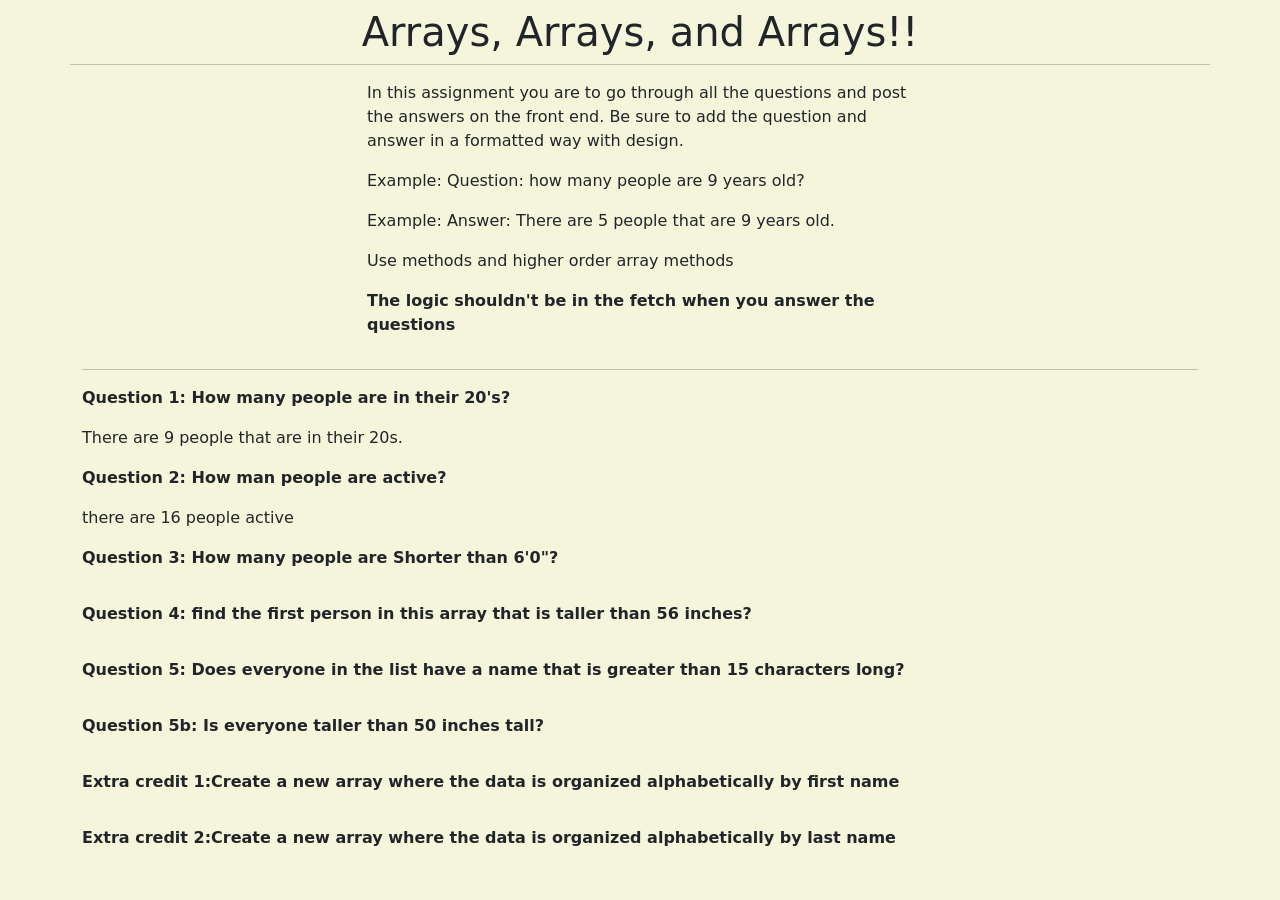
<file: ArrayQuizExamplev2/index.html>
<!doctype html>
<html lang="en">

<head>
    <!-- Required meta tags -->
    <meta charset="utf-8">
    <meta name="viewport" content="width=device-width, initial-scale=1">

    <!-- Bootstrap CSS -->
    <link href="https://cdn.jsdelivr.net/npm/bootstrap@5.3.0-alpha1/dist/css/bootstrap.min.css" rel="stylesheet" integrity="sha384-GLhlTQ8iRABdZLl6O3oVMWSktQOp6b7In1Zl3/Jr59b6EGGoI1aFkw7cmDA6j6gD" crossorigin="anonymous">
    <link rel="stylesheet" href="css/wickedcss.min.css">
    <link rel="stylesheet" href="./css/style.css">
    <title>Hello, Arrays!!</title>
</head>

<body class="bg">
    <div class="container ">
        <div class="row">
            <div class="col-12 text-center mt-2">
                <h1>Arrays, Arrays, and Arrays!!</h1>
            </div>
            <hr>
        </div>
        <div class="row">
            <div class="col-3"></div>
            <div class="col-6">
                <p>In this assignment you are to go through all the questions and post the answers on the front end. Be sure to add the question and answer in a formatted way with design.</p>
                <p>Example: Question: how many people are 9 years old?</p>
                <p>Example: Answer: There are 5 people that are 9 years old.</p>
                <p>Use methods and higher order array methods</p>
                <p><b>The logic shouldn't be in the fetch when you answer the questions</b></p>
            </div>
        </div>
        <div class="row">
            <div class="col-12">
                <hr>
            </div>
        </div>
        <div class="row ">
            <div class="col-12">
                <p><b>Question 1: How many people are in their 20's?</b></p>
            </div>
        </div>
        <div class="row">
            <div class="col-12">
                <p id="peoplesIn20stxt"> </p>
            </div>
        </div>
        <div class="row">
            <div class="col-12">
                <p><b>Question 2: How man people are active?</b></p>
            </div>
        </div>
        <div class="row">
            <div class="col-12">
                <p id="peoplesActiveTxt"> </p>
            </div>
        </div>
        <div class="row">
            <div class="col-12">
                <p><b>Question 3: How many people are Shorter than 6'0"?</b></p>
            </div>
        </div>
        <div class="row">
            <div class="col-12">
                <p id="questionThreeTxt"> </p>
            </div>
        </div>
        <div class="row">
            <div class="col-12">
                <p><b>Question 4: find the first person in this array that is taller than 56 inches?</b></p>
            </div>
        </div>
        <div class="row">
            <div class="col-12">
                <p id="answerFourData"> </p>
            </div>
        </div>
        <div class="row">
            <div class="col-12">
                <p><b>Question 5: Does everyone in the list have a name that is greater than 15 characters long?</b></p>
            </div>
        </div>
        <div class="row">
            <div class="col-12">
                <p> </p>
            </div>
        </div>
        <div class="row">
            <div class="col-12">
                <p><b>Question 5b: Is everyone taller than 50 inches tall?
                </b></p>
            </div>
        </div>
        <div class="row">
            <div class="col-12">
                <p> </p>
            </div>
        </div>

        <div class="row">
            <div class="col-12">
                <p> <b>Extra credit 1:Create a new array where the data is organized alphabetically by first name</b> </p>
            </div>
        </div>
        <div class="row">
            <div class="col-12">
                <p></p>
            </div>
        </div>

        <div class="row">
            <div class="col-12">
                <p> <b>Extra credit 2:Create a new array where the data is organized alphabetically by last name</b></p>
            </div>
        </div>
        <div class="row">
            <div class="col-12">
                <p></p>
            </div>
        </div>
    </div>

    <script src="https://cdn.jsdelivr.net/npm/bootstrap@5.3.0-alpha1/dist/js/bootstrap.bundle.min.js" integrity="sha384-w76AqPfDkMBDXo30jS1Sgez6pr3x5MlQ1ZAGC+nuZB+EYdgRZgiwxhTBTkF7CXvN" crossorigin="anonymous"></script>
    <script src="./scripts/app.js"></script>
</body>

</html>
</file>
<file: ArrayQuizExamplev2/css/style.css>
.bg{
    background-color: beige;
}

.i{
    font-style: italic;
}
</file>
<file: ArrayQuizExamplev2/css/wickedcss.min.css>
/*!
 * WickedCSS v1.0 (https://github.com/kristofferandreasen/wickedCSS)
 * Copyright 2015 Kristoffer Andreasen
 * MIT License
 */.barrelRoll,.fadeIn,.floater,.heartbeat,.pulse,.rollerLeft,.rollerRight,.rotateIn,.rotateInLeft,.rotateInRight,.rotation,.shake,.sideToSide,.slideDown,.slideLeft,.slideRight,.slideUp,.spinner,.wiggle,.zoomer,.zoomerOut{visibility:visible!important}.rotation{animation-name:rotation;-webkit-animation-name:rotation;animation-duration:4s;-webkit-animation-duration:4s;animation-timing-function:linear;-webkit-animation-timing-function:linear;animation-iteration-count:infinite}.rotation,.sideToSide{-webkit-animation-iteration-count:infinite}@-webkit-keyframes rotation{from{-webkit-transform:rotate(0) translateX(50%) rotate(0)}to{-webkit-transform:rotate(360deg) translateX(50%) rotate(-360deg)}}@keyframes rotation{from{transform:rotate(0) translateX(50%) rotate(0)}to{transform:rotate(360deg) translateX(50%) rotate(-360deg)}}.sideToSide{animation-name:sideToSide;-webkit-animation-name:sideToSide;animation-duration:3s;-webkit-animation-duration:3s;animation-timing-function:ease;-webkit-animation-timing-function:ease;animation-iteration-count:infinite}@-webkit-keyframes sideToSide{0%,100%{-webkit-transform:translate(100%,0)}50%{-webkit-transform:translate(-100%,0)}}@keyframes sideToSide{0%,100%{transform:translate(100%,0)}50%{transform:translate(-100%,0)}}.zoomer{animation-name:zoomer;-webkit-animation-name:zoomer;-webkit-animation-duration:1s;-webkit-animation-timing-function:cubic-bezier(.5,.2,.3,1);animation-iteration-count:1}.zoomer,.zoomerOut{-webkit-animation-iteration-count:1;animation-timing-function:cubic-bezier(.5,.2,.3,1);animation-duration:1s}@-webkit-keyframes zoomer{0%{-webkit-transform:scale(.3)}100%{-webkit-transform:scale(1)}}@keyframes zoomer{0%{transform:scale(.3)}100%{transform:scale(1)}}.zoomerOut{animation-name:zoomerOut;-webkit-animation-name:zoomerOut;-webkit-animation-duration:1s;-webkit-animation-timing-function:cubic-bezier(.5,.2,.3,1);animation-iteration-count:1;animation-fill-mode:forwards}.rollerRight,.zoomerOut{-webkit-animation-fill-mode:forwards}@-webkit-keyframes zoomerOut{0%{-webkit-transform:scale(1)}100%{-webkit-transform:scale(0)}}@keyframes zoomerOut{0%{transform:scale(1)}100%{transform:scale(0)}}.spinner{animation-name:spinner;-webkit-animation-name:spinner;-webkit-animation-duration:2s;-webkit-animation-timing-function:linear;-webkit-animation-iteration-count:infinite;animation-iteration-count:infinite}.pulse,.spinner{animation-timing-function:linear;animation-duration:2s}@-webkit-keyframes spinner{from{-webkit-transform:rotate(0)}to{-webkit-transform:rotate(360deg)}}@keyframes spinner{from{transform:rotate(0)}to{transform:rotate(360deg)}}.pulse{animation-name:pulse;-webkit-animation-name:pulse;-webkit-animation-duration:2s;-webkit-animation-timing-function:linear;animation-iteration-count:infinite;-webkit-animation-iteration-count:infinite}@keyframes pulse{0%,100%{transform:scale(.9);opacity:.9}50%{transform:scale(1);opacity:1}}@-webkit-keyframes pulse{0%,100%{-webkit-transform:scale(.95);opacity:.9}50%{-webkit-transform:scale(1);opacity:1}}.shake{animation-name:shake;-webkit-animation-name:shake;-webkit-animation-duration:.4s;-webkit-animation-timing-function:ease;-webkit-animation-iteration-count:1}.barrelRoll,.shake{animation-iteration-count:1;animation-timing-function:ease;animation-duration:.4s}@keyframes shake{0%,100%{transform:translateX(0)}16%,50%,83%{transform:translateX(-10px)}33%,66%{transform:translateX(10px)}}@-webkit-keyframes shake{0%,100%{-webkit-transform:translateX(0)}16%,50%,83%{-webkit-transform:translateX(-10px)}33%,66%{-webkit-transform:translateX(10px)}}.barrelRoll{animation-name:barrelRoll;-webkit-animation-name:barrelRoll;-webkit-animation-duration:.4s;-webkit-animation-timing-function:ease;-webkit-animation-iteration-count:1}@keyframes barrelRoll{from{transform:rotate(0)}to{transform:rotate(360deg)}}@-webkit-keyframes barrelRoll{from{-webkit-transform:rotate(0)}to{-webkit-transform:rotate(360deg)}}.floater{animation-name:floater;-webkit-animation-name:floater;animation-duration:1.5s;-webkit-animation-duration:1.5s;-webkit-animation-iteration-count:infinite}.floater,.wiggle{animation-iteration-count:infinite}@keyframes floater{0%,100%{transform:translateY(0)}50%{transform:translateY(8%)}}@-webkit-keyframes floater{0%,100%{-webkit-transform:translateY(0)}50%{-webkit-transform:translateY(8%)}}.wiggle{animation-name:wiggle;-webkit-animation-name:wiggle;animation-duration:2.5s;-webkit-animation-duration:2.5s;-webkit-animation-iteration-count:infinite}@keyframes wiggle{0%,100%{transform:rotate(-4deg)}50%{transform:rotate(4deg)}}@-webkit-keyframes wiggle{0%,100%{-webkit-transform:rotate(-4deg)}50%{-webkit-transform:rotate(4deg)}}.pound{animation-name:pound;-webkit-animation-name:pound;animation-duration:.5s;-webkit-animation-duration:.5s;-webkit-animation-timing-function:ease;-webkit-animation-iteration-count:infinite;visibility:visible!important}.heartbeat,.pound{animation-iteration-count:infinite;animation-timing-function:ease}@keyframes pound{to{transform:scale(1.2)}}@-webkit-keyframes pound{to{transform:scale(1.2)}}.heartbeat{animation-name:heartbeat;-webkit-animation-name:heartbeat;animation-duration:3s;-webkit-animation-duration:3s;-webkit-animation-timing-function:ease;-webkit-animation-iteration-count:infinite}@keyframes heartbeat{0%,100%{transform:scale(1)}10%{transform:scale(1.2)}20%{transform:scale(1.4)}}@-webkit-keyframes heartbeat{0%,100%{-webkit-transform:scale(1)}10%{-webkit-transform:scale(1.2)}20%{-webkit-transform:scale(1.4)}}.rollerRight{animation-name:rollerRight;-webkit-animation-name:rollerRight;animation-duration:2s;-webkit-animation-duration:2s;-webkit-animation-timing-function:ease;-webkit-animation-iteration-count:1;animation-fill-mode:forwards}.rollerLeft,.rollerRight{animation-iteration-count:1;animation-timing-function:ease}@keyframes rollerRight{0%{transform:translateX(-200px) rotate(0);opacity:0}100%{transform:translateX(0) rotate(2turn);opacity:1}}@-webkit-keyframes rollerRight{0%{-webkit-transform:translateX(-200px) rotate(0);opacity:0}100%{-webkit-transform:translateX(0) rotate(2turn);opacity:1}}.rollerLeft{animation-name:rollerLeft;-webkit-animation-name:rollerLeft;animation-duration:2s;-webkit-animation-duration:2s;-webkit-animation-timing-function:ease;-webkit-animation-iteration-count:1;animation-fill-mode:forwards}.fadeOut,.rollerLeft{-webkit-animation-fill-mode:forwards}@keyframes rollerLeft{0%{transform:translateX(200px) rotate(0);opacity:0}100%{transform:translateX(0) rotate(-2turn);opacity:1}}@-webkit-keyframes rollerLeft{0%{-webkit-transform:translateX(200px) rotate(0);opacity:0}100%{-webkit-transform:translateX(0) rotate(-2turn);opacity:1}}.slideDown{animation-name:slideDown;-webkit-animation-name:slideDown;-webkit-animation-duration:1s;-webkit-animation-timing-function:ease}.slideDown,.slideUp{animation-timing-function:ease;animation-duration:1s}@keyframes slideDown{0%{transform:translateY(-100%);opacity:0}100%{transform:translateY(0);opacity:1}}@-webkit-keyframes slideDown{0%{-webkit-transform:translateY(-100%);opacity:0}100%{-webkit-transform:translateY(0);opacity:1}}.slideUp{animation-name:slideUp;-webkit-animation-name:slideUp;-webkit-animation-duration:1s;-webkit-animation-timing-function:ease}@keyframes slideUp{0%{transform:translateY(100%);opacity:0}100%{transform:translateY(0);opacity:1}}@-webkit-keyframes slideUp{0%{-webkit-transform:translateY(100%);opacity:0}100%{-webkit-transform:translateY(0);opacity:1}}.slideLeft{animation-name:slideLeft;-webkit-animation-name:slideLeft;animation-duration:1s;-webkit-animation-duration:1s;-webkit-animation-timing-function:ease}.slideLeft,.slideRight{animation-timing-function:ease}@keyframes slideLeft{0%{transform:translateX(150%);opacity:0}100%{transform:translateX(0);opacity:1}}@-webkit-keyframes slideLeft{0%{-webkit-transform:translateX(150%);opacity:0}100%{-webkit-transform:translateX(0);opacity:1}}.slideRight{animation-name:slideRight;-webkit-animation-name:slideRight;animation-duration:1s;-webkit-animation-duration:1s;-webkit-animation-timing-function:ease}@keyframes slideRight{0%{transform:translateX(-150%);opacity:0}100%{transform:translateX(0);opacity:1}}@-webkit-keyframes slideRight{0%{-webkit-transform:translateX(-150%);opacity:0}100%{-webkit-transform:translateX(0);opacity:1}}.fadeIn{animation-name:fadeIn;-webkit-animation-name:fadeIn;-webkit-animation-duration:2s;-webkit-animation-timing-function:ease}.fadeIn,.fadeOut{animation-timing-function:ease;animation-duration:2s}@keyframes fadeIn{0%{opacity:0}100%{opacity:1}}@-webkit-keyframes fadeIn{0%{opacity:0}100%{opacity:1}}.fadeOut{animation-name:fadeOut;-webkit-animation-name:fadeOut;-webkit-animation-duration:2s;-webkit-animation-timing-function:ease;animation-fill-mode:forwards}@keyframes fadeOut{0%{opacity:1}100%{opacity:0}}@-webkit-keyframes fadeOut{0%{opacity:1}100%{opacity:0}}.rotateInRight{animation-name:rotateInRight;-webkit-animation-name:rotateInRight;animation-duration:3s;-webkit-animation-duration:3s;-webkit-animation-timing-function:ease-in-out;-webkit-animation-iteration-count:1;animation-iteration-count:1}.rotateInLeft,.rotateInRight{animation-timing-function:ease-in-out}@-webkit-keyframes rotateInRight{from{-webkit-transform:rotate(0) translateX(100%) rotate(0)}to{-webkit-transform:rotate(360deg) translateX(0) rotate(-360deg)}}@keyframes rotateInRight{from{transform:rotate(0) translateX(100%) rotate(0)}to{transform:rotate(360deg) translateX(0) rotate(-360deg)}}.rotateInLeft{animation-name:rotateInLeft;-webkit-animation-name:rotateInLeft;animation-duration:3s;-webkit-animation-duration:3s;-webkit-animation-timing-function:ease-in-out;animation-iteration-count:1}.rotateIn,.rotateInLeft{-webkit-animation-iteration-count:1}@-webkit-keyframes rotateInLeft{from{-webkit-transform:rotate(0) translateX(-100%) rotate(0)}to{-webkit-transform:rotate(360deg) translateX(0) rotate(-360deg)}}@keyframes rotateInLeft{from{transform:rotate(0) translateX(-100%) rotate(0)}to{transform:rotate(360deg) translateX(0) rotate(-360deg)}}.rotateIn{animation-name:rotateIn;-webkit-animation-name:rotateIn;animation-duration:3s;-webkit-animation-duration:3s;animation-timing-function:ease;-webkit-animation-timing-function:ease;animation-iteration-count:1;-webkit-transform-origin:center;transform-origin:center}@-webkit-keyframes rotateIn{0%{-webkit-transform:rotate3d(0,0,1,-720deg);transform:rotate3d(0,0,1,-720deg);opacity:0}100%{-webkit-transform-origin:center;transform-origin:center;-webkit-transform:none;transform:none;opacity:1}}@keyframes rotateIn{0%{-webkit-transform:rotate3d(0,0,1,-720deg);transform:rotate3d(0,0,1,-720deg);opacity:0}100%{-webkit-transform:none;transform:none;opacity:1}}.bounceIn{-webkit-animation-name:bounceIn;animation-name:bounceIn;-webkit-animation-duration:.8s;animation-duration:.8s;-webkit-animation-timing-function:cubic-bezier(.215,.61,.355,1);animation-timing-function:cubic-bezier(.215,.61,.355,1)}@-webkit-keyframes bounceIn{0%{opacity:0;-webkit-transform:scale3d(.3,.3,.3);transform:scale3d(.3,.3,.3)}20%{-webkit-transform:scale3d(1.1,1.1,1.1);transform:scale3d(1.1,1.1,1.1)}40%{-webkit-transform:scale3d(.9,.9,.9);transform:scale3d(.9,.9,.9)}60%{opacity:1;-webkit-transform:scale3d(1.03,1.03,1.03);transform:scale3d(1.03,1.03,1.03)}80%{-webkit-transform:scale3d(.97,.97,.97);transform:scale3d(.97,.97,.97)}100%{opacity:1;-webkit-transform:scale3d(1,1,1);transform:scale3d(1,1,1)}}@keyframes bounceIn{0%{opacity:0;-webkit-transform:scale3d(.3,.3,.3);transform:scale3d(.3,.3,.3)}20%{-webkit-transform:scale3d(1.1,1.1,1.1);transform:scale3d(1.1,1.1,1.1)}40%{-webkit-transform:scale3d(.9,.9,.9);transform:scale3d(.9,.9,.9)}60%{opacity:1;-webkit-transform:scale3d(1.03,1.03,1.03);transform:scale3d(1.03,1.03,1.03)}80%{-webkit-transform:scale3d(.97,.97,.97);transform:scale3d(.97,.97,.97)}100%{opacity:1;-webkit-transform:scale3d(1,1,1);transform:scale3d(1,1,1)}}
</file>
